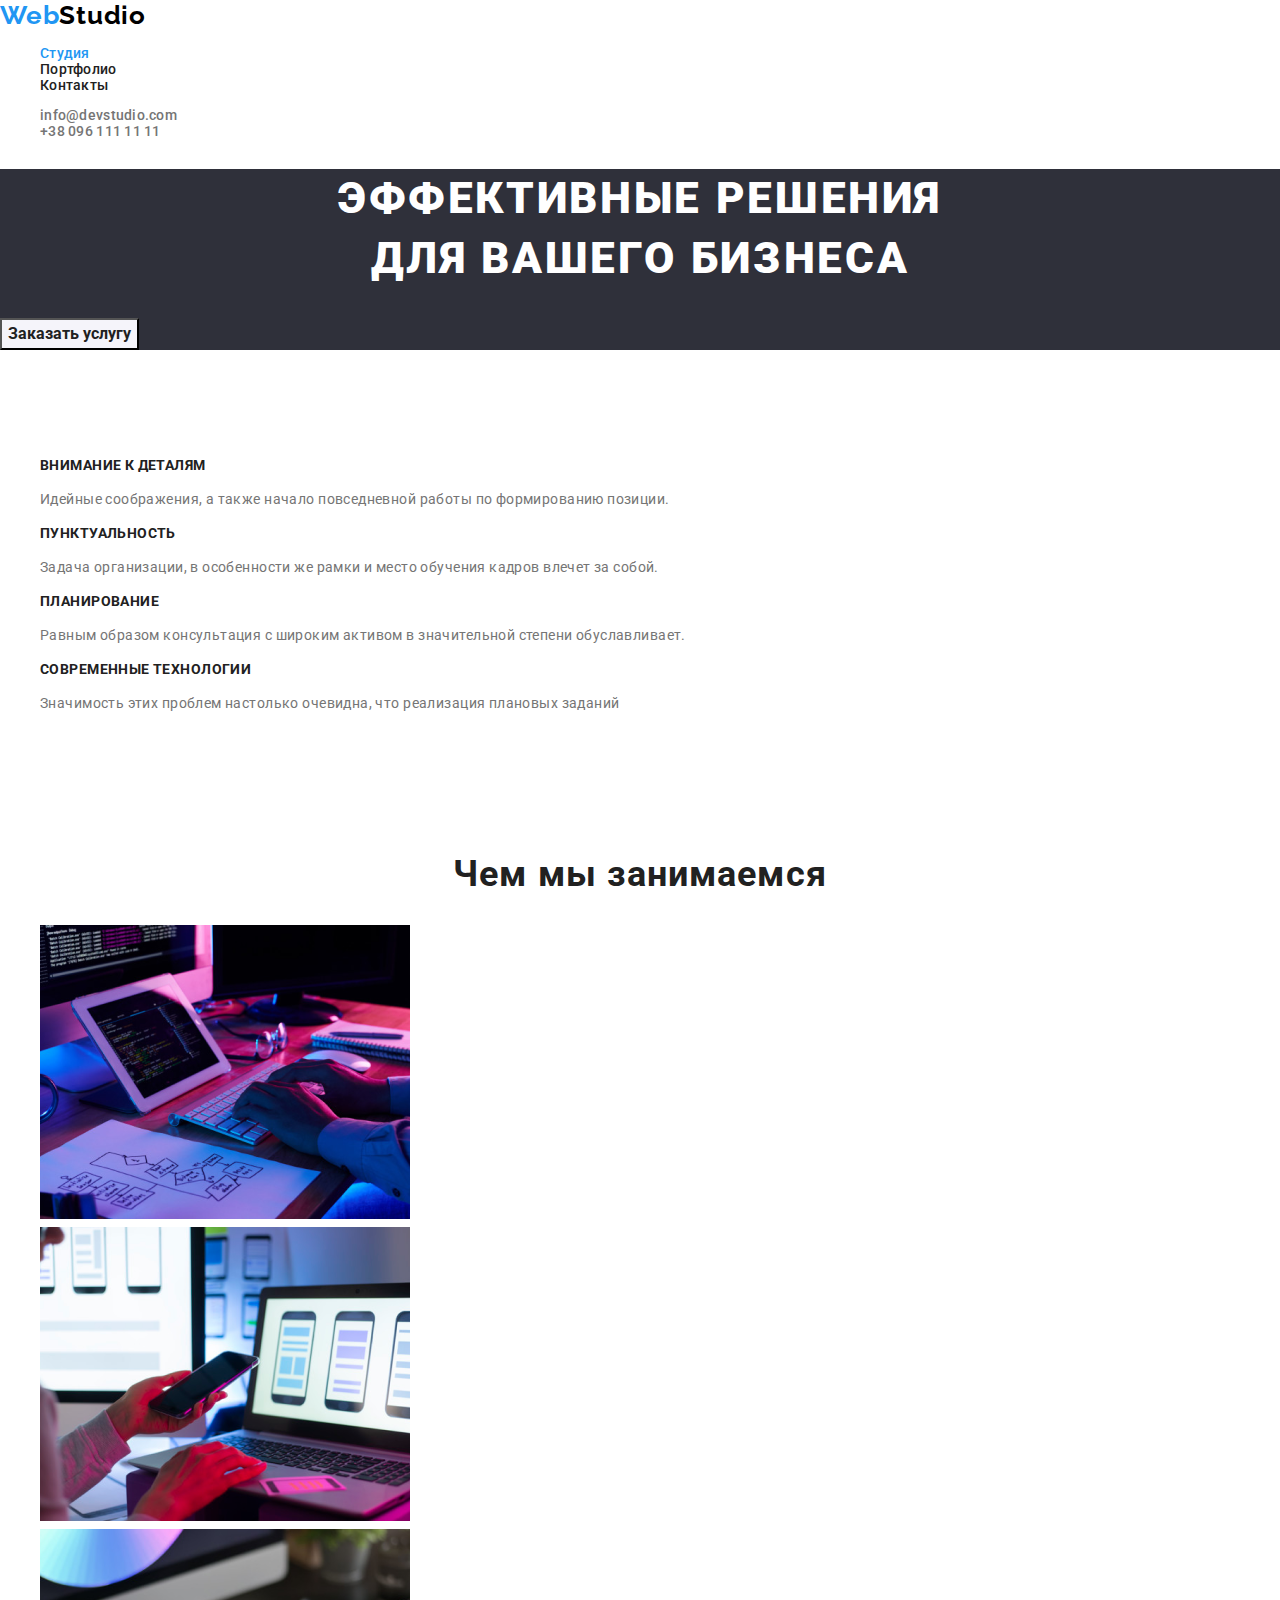
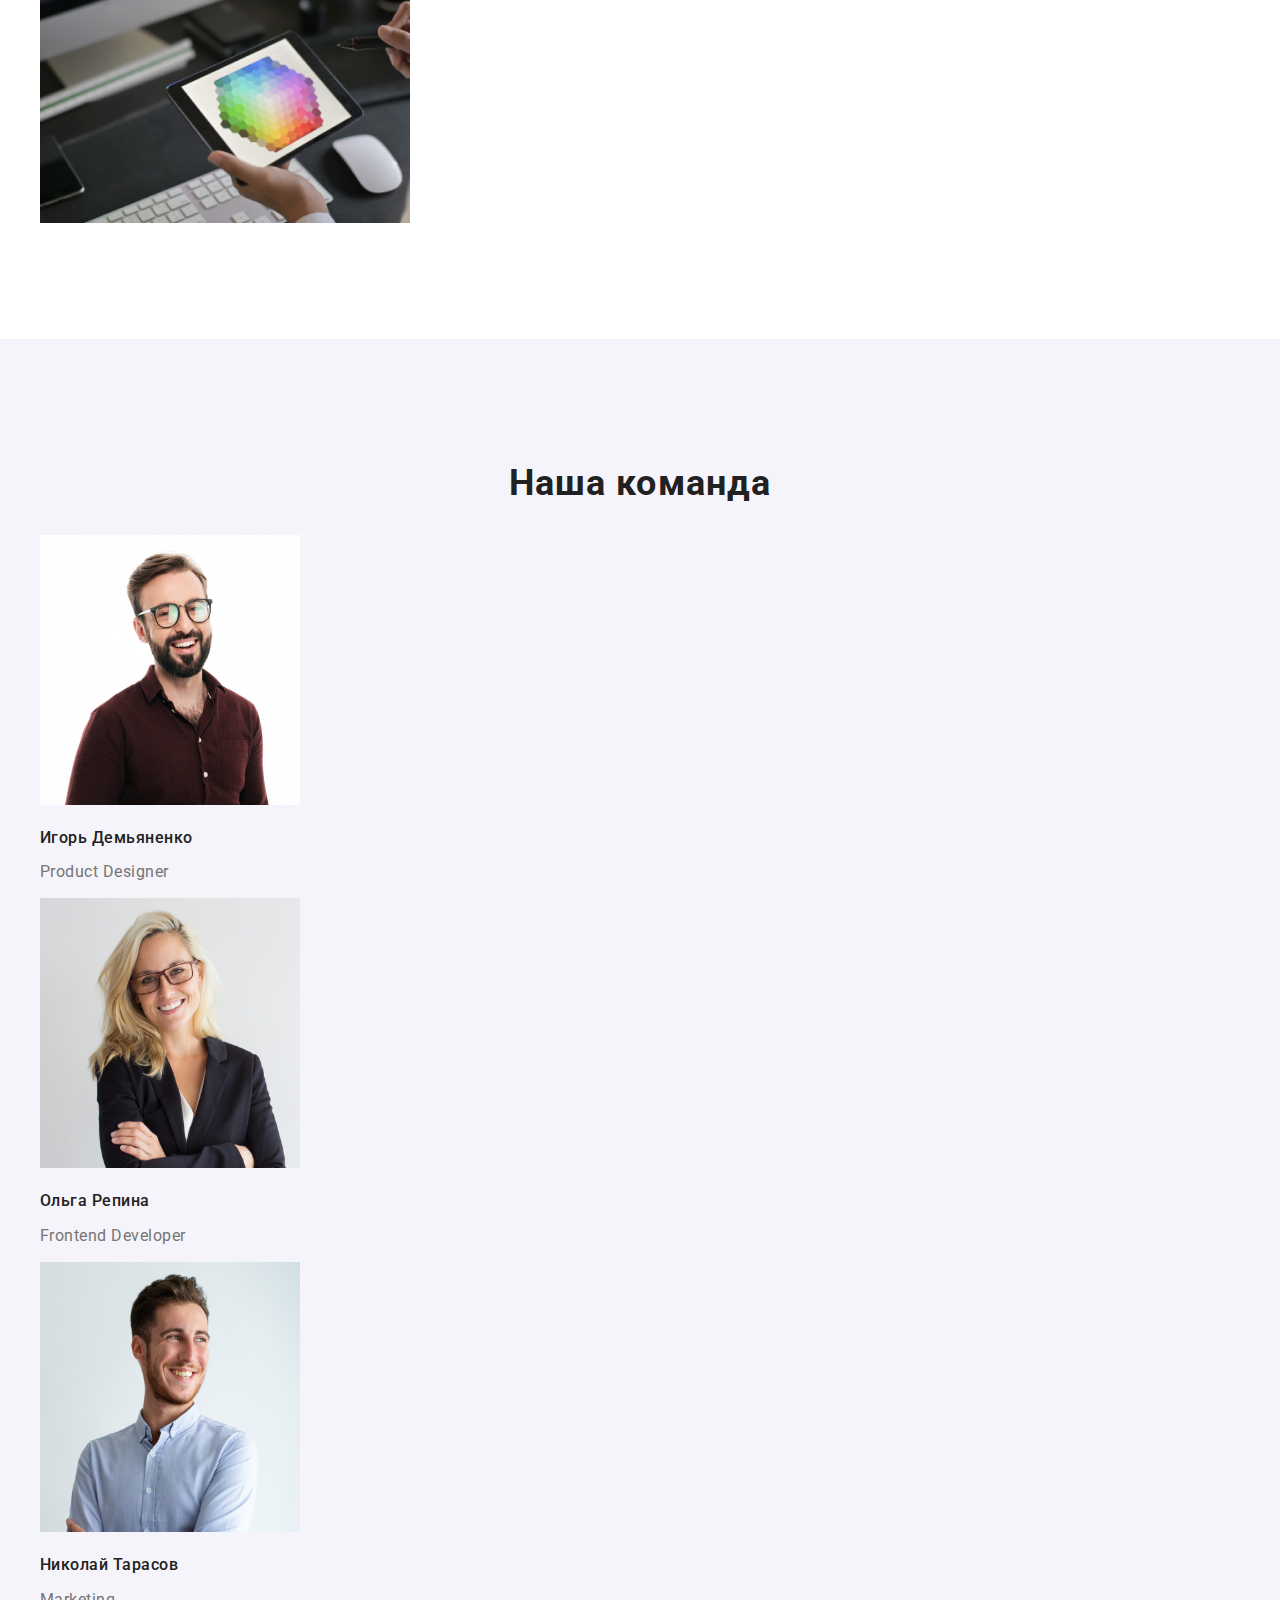
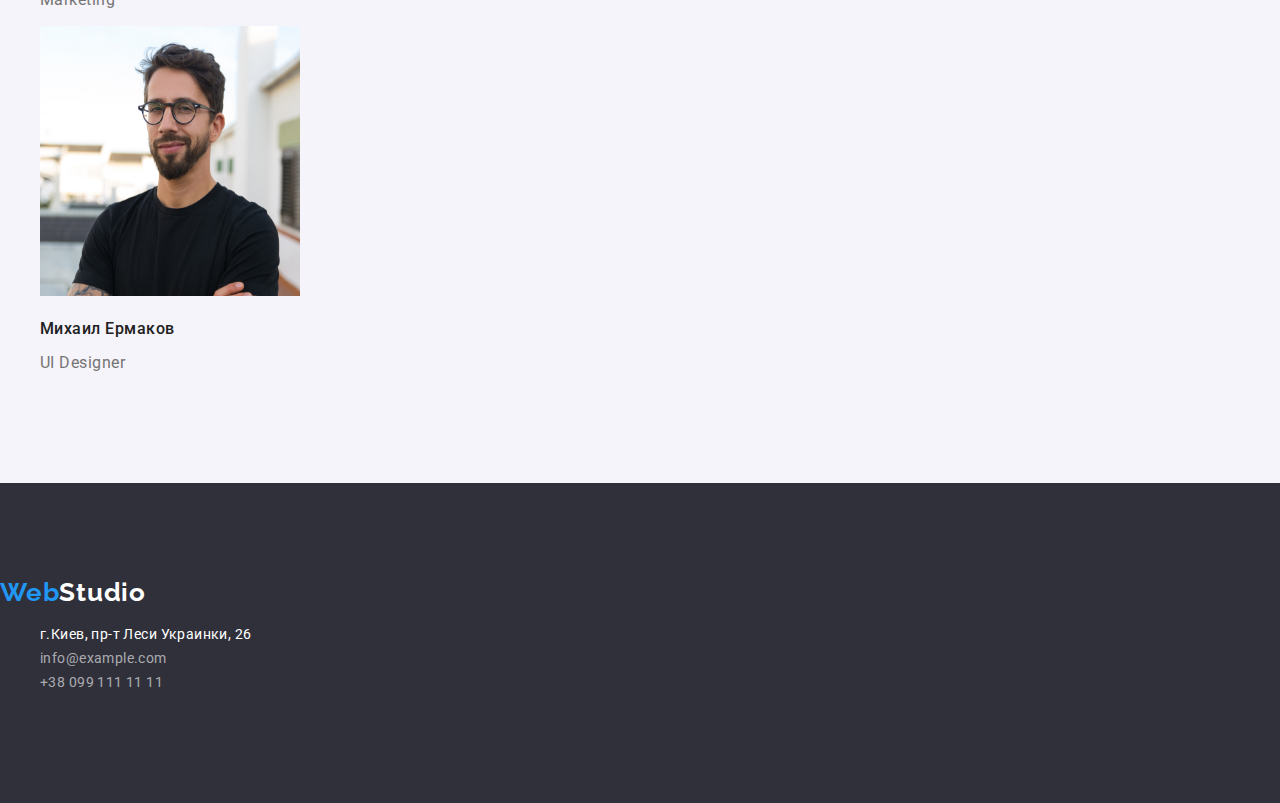
<file: index.html>
<!DOCTYPE html>
<html lang="ru">
<head>
    <meta charset="UTF-8">
    <meta http-equiv="X-UA-Compatible" content="IE=edge">
    <meta name="viewport" content="width=device-width, initial-scale=1.0">
    <title>Студио</title>
    <link rel="stylesheet" href="./css/normalize.css">
    <link rel="preconnect" href="https://fonts.googleapis.com">
    <link href="https://fonts.googleapis.com/css2?family=Raleway:wght@700&family=Roboto:wght@400;500;700;900&display=swap" rel="stylesheet">
    <link rel="preconnect" href="https://fonts.gstatic.com" crossorigin>
    <link rel="stylesheet" href="./css/styles.css">
</head>
<body>
    <!--Шапка-->
    <header class="section-header">
        <!--Навигация-->
        <nav>
            <a class="logo link" href="/">Web<span class="logo-dark">Studio</span></a>
            <ul class="site-nav">
                <li class="site-nav-item"><a class="link current" href="./index.html">Студия</a></li>
                <li class="site-nav-item"><a class="link" href="./portfolio.html">Портфолио</a></li>
                <li class="site-nav-item"><a class="link" href="">Контакты</a></li>
            </ul>
        </nav>
            <ul class="contact-nav">
                <li class="site-nav-item"><a class="link" href="mailto:info@devstudio.com">info@devstudio.com</a></li>
                <li class="site-nav-item"><a class="link" href="tel:+380991111111">+38 096 111 11 11</a></li>
            </ul>
    </header>
    <!--Main-->
      <main>
         <!--Hero--> 
        <section class="hero">
            <h1 class="hero-title">ЭФФЕКТИВНЫЕ РЕШЕНИЯ <br /> ДЛЯ ВАШЕГО БИЗНЕСА</h1>
            <button class="button" type="button">Заказать услугу</button>
        </section>
        <!--Наши преимущества-->
        <section class="section">
            <h2 class="visually-hidden">Наши преимущества</h2>
            <ul class="features">
                <li class="features-item">
                    <h3 class="features-title">Внимание к деталям</h3>
                    <p class="features-text">Идейные соображения, а также начало повседневной работы по формированию позиции.</p>
                </li>
                <li class="features-item">
                    <h3 class="features-title">Пунктуальность</h3>
                    <p class="features-text">Задача организации, в особенности же рамки и место обучения кадров влечет за собой.</p>
                </li>
                <li class="features-item">
                    <h3 class="features-title">Планирование</h3>
                    <p class="features-text">Равным образом консультация с широким активом в значительной степени обуславливает.</p>
                </li>
                <li class="features-item">
                    <h3 class="features-title">Современные технологии</h3>
                    <p class="features-text">Значимость этих проблем настолько очевидна, что реализация плановых заданий</p>
                </li>
            </ul>
        </section>
        <!--Наша деятельность-->
        <section class="section work-section">
            <h2 class="section-title">Чем мы занимаемся</h2>
            <ul class="works">
                <li class="works-item"><img src="images/box 1.png" alt="картинка 1" height="294" width="370"></li>
                <li class="works-item"><img src="images/box 2.png" alt="картинка 1" height="294" width="370"></li>
                <li class="works-item"><img src="images/box 3.png" alt="картинка 1" height="294" width="370"></li>
            </ul>
        </section>
        <!--Команда-->
        <section class="section section-team">
            <h2 class="section-title">Наша команда</h2>
            <ul class="team">
                <li class="team-item">
                    <img src="images/img-3.jpg" alt="Игорь Демьяненко" height="270" width="260">
                    <h3 class="team-title">Игорь Демьяненко</h3>
                    <p class="team-text">Product Designer</p>
                </li>
                <li class="team-item">
                    <img src="images/img-2.jpg" alt="Ольга Репина" height="270" width="260">
                    <h3 class="team-title">Ольга Репина</h3>
                    <p class="team-text">Frontend Developer</p>
                </li>
                <li class="team-item">
                    <img src="images/img-1.jpg" alt="Николай Тарасов" height="270" width="260">
                    <h3 class="team-title">Николай Тарасов</h3>
                    <p class="team-text">Marketing</p>
                </li>
                <li class="team-item">
                    <img src="images/img.jpg" alt="Михаил Ермаков" height="270" width="260">
                    <h3 class="team-title">Михаил Ермаков</h3>
                    <p class="team-text">UI Designer</p>
                </li>
            </ul>
        </section>
    </main>
    <!--Подвал-->
    <footer class="section footer-section">
        <a class="logo link" href="/">Web<span class="logo-light">Studio</span></a>
       <address>
        <ul class="footer">
            <li class="footer-item"><a class="footer-adress" href="https://goo.gl/maps/55i3DgBXtHAcoqPj8">г.Киев, пр-т Леси Украинки, 26</a></li>
            <li class="footer-item"><a class="footer-link" href="mailto:info@example.com">info@example.com</a></li>
            <li class="footer-item"><a class="footer-link" href="tel:+380991111111">+38 099 111 11 11</a></li>
        </ul>
       </address>
    </footer>
</body>
</html>
</file>
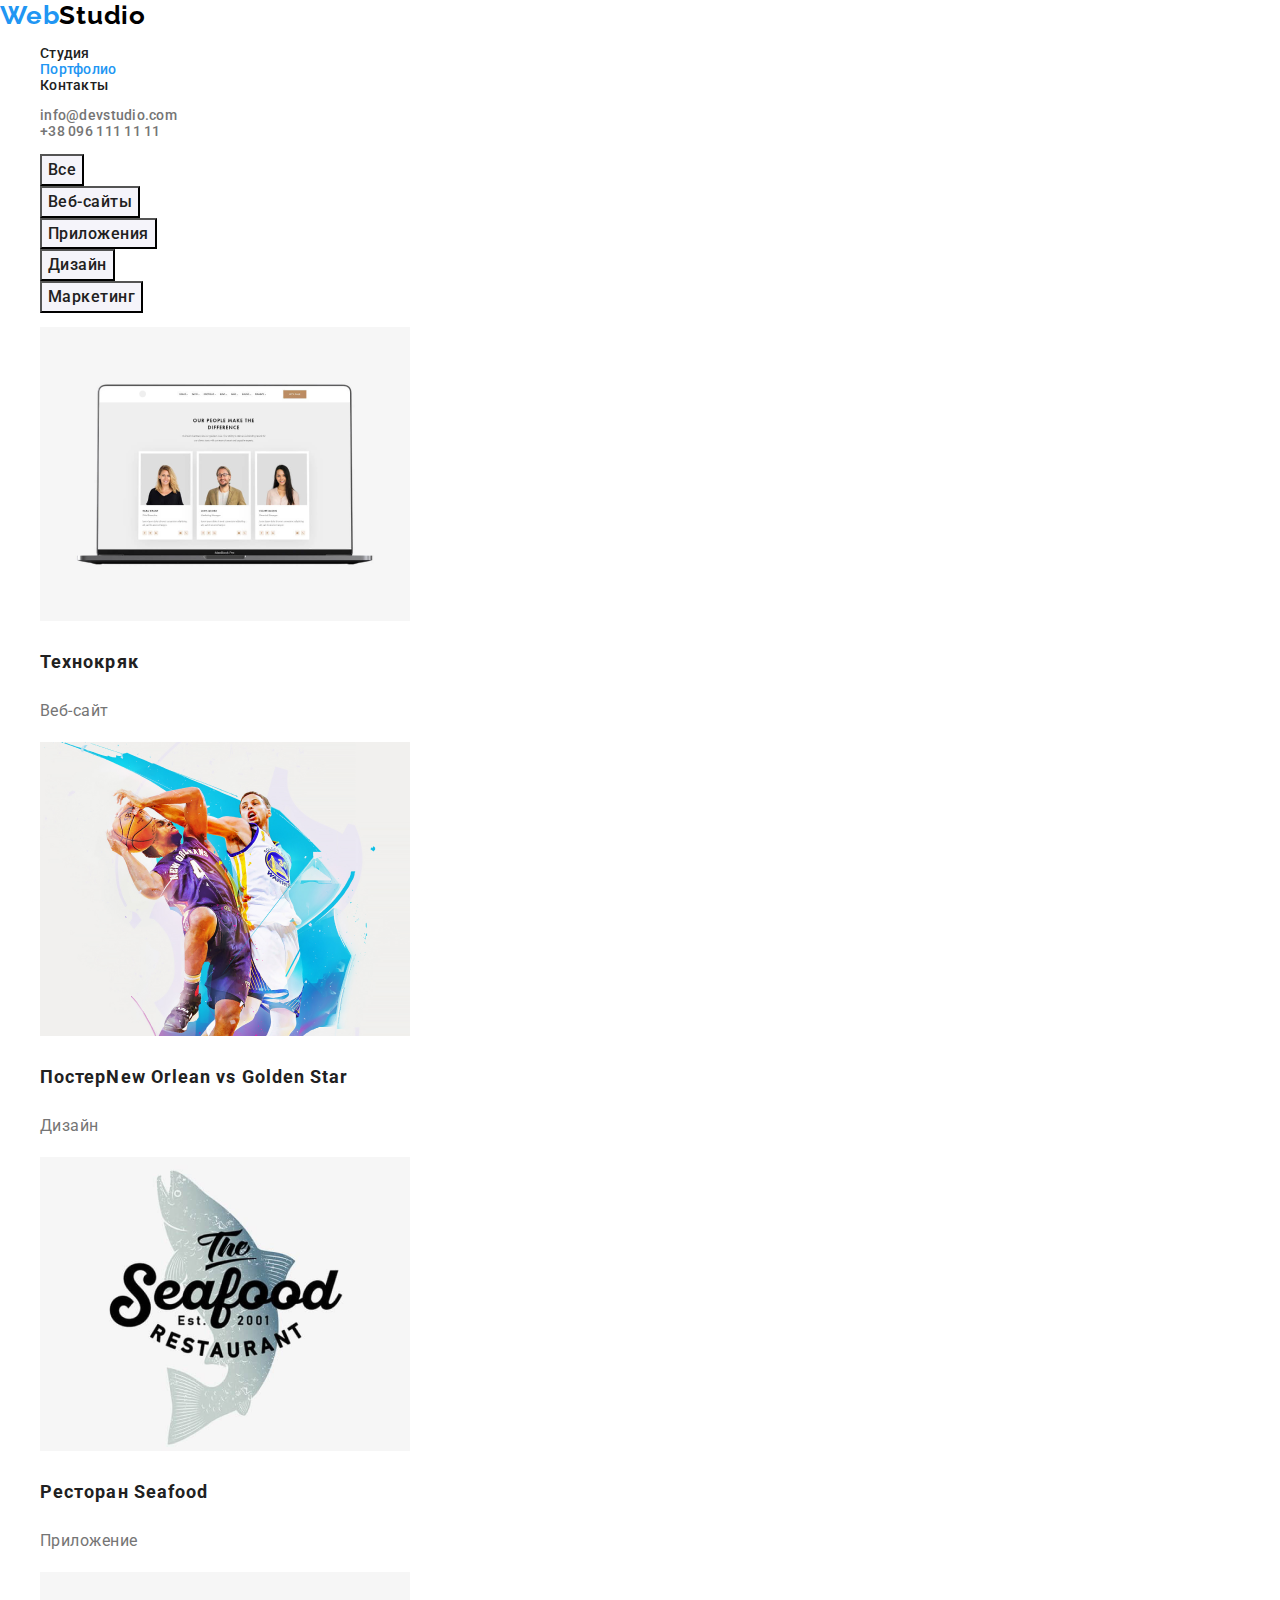
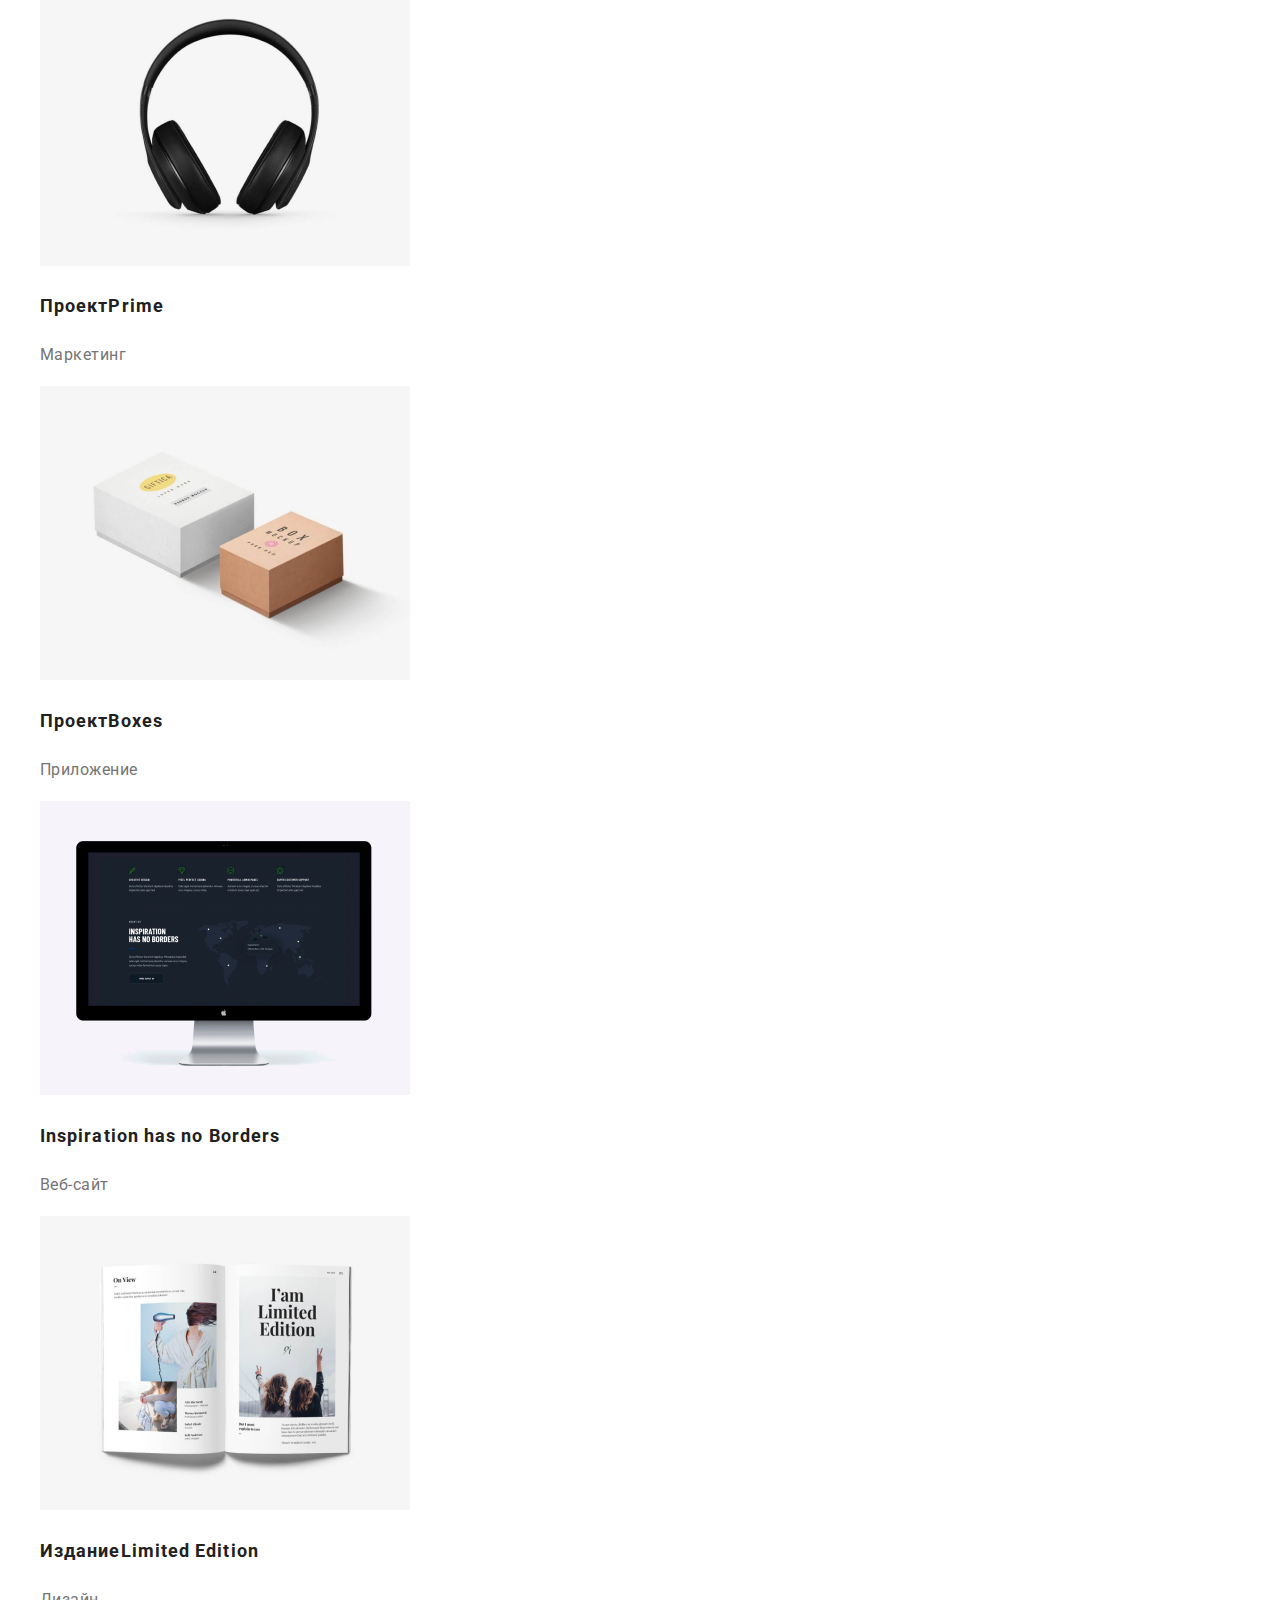
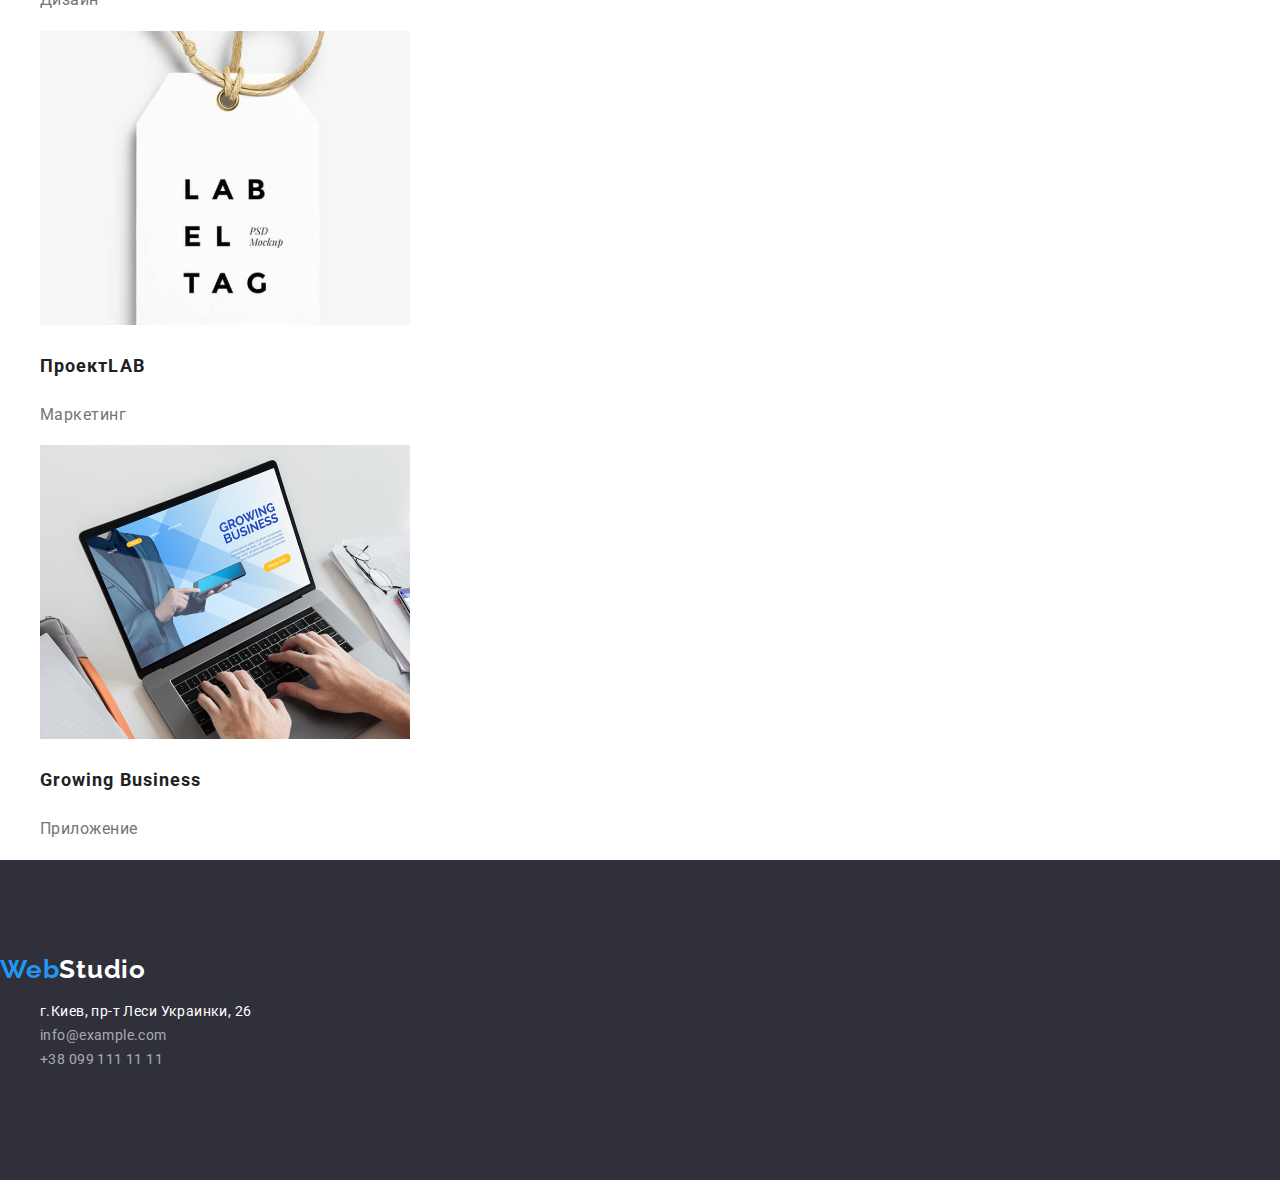
<file: portfolio.html>
<!DOCTYPE html>
<html lang="ru">
<head>
    <meta charset="UTF-8">
    <meta http-equiv="X-UA-Compatible" content="IE=edge">
    <meta name="viewport" content="width=device-width, initial-scale=1.0">
    <title>portfolio</title>
    <link rel="stylesheet" href="./css/normalize.css">
    <link rel="preconnect" href="https://fonts.googleapis.com">
    <link href="https://fonts.googleapis.com/css2?family=Raleway:wght@700&family=Roboto:wght@400;500;700;900&display=swap" rel="stylesheet">
    <link rel="preconnect" href="https://fonts.gstatic.com" crossorigin>
    <link rel="stylesheet" href="./css/styles.css">
</head>
<body>
    <!--Шапка-->
    <header class="section-header">
        <!--Навигация-->
        <nav>
            <a class="logo link" href="/">Web<span class="logo-dark">Studio</span></a>
            <ul class="site-nav">
                <li class="site-nav-item"><a class="link" href="./index.html">Студия</a></li>
                <li class="site-nav-item"><a class="link current" href="./portfolio.html">Портфолио</a></li>
                <li class="site-nav-item"><a class="link" href="">Контакты</a></li>
            </ul>
        </nav>
            <ul class="contact-nav">
                <li class="site-nav-item"><a class="link" href="mailto:info@devstudio.com">info@devstudio.com</a></li>
                <li class="site-nav-item"><a class="link" href="tel:+380991111111">+38 096 111 11 11</a></li>
            </ul>
    </header>
    <main>
        <!--Навигация-->
        <section>
            <h1 class="visually-hidden">our works</h1>
            <ul class="filtr">
                <li class="filtr-item"><button class="button" type="button">Все</button></li>
                <li class="filtr-item"><button class="button" type="button">Веб-сайты</button></li>
                <li class="filtr-item"><button class="button" type="button">Приложения</button></li>
                <li class="filtr-item"><button class="button" type="button">Дизайн</button></li>
                <li class="filtr-item"><button class="button"  class="button-p"type="button">Маркетинг</button></li>
            </ul>
            <ul class="projects">
                <li class="projects-item">
                    <img src="./images/img (2).png" alt="" width="370" height="294">
                    <h2 class="projects-title">Технокряк</h2>
                    <p class="projects-text">Веб-сайт</p>
                </li>
                <li class="projects-item">
                    <img src="./images/img (3).png" alt="" width="370" height="294">
                    <h2 class="projects-title">Постер<span lang="en">New Orlean vs Golden Star</span></h2>
                    <p class="projects-text">Дизайн</p>
                </li>
                <li class="projects-item">
                    <img src="./images/img.png" alt="" width="370" height="294">
                    <h2 class="projects-title">Ресторан <span lang="en">Seafood</span></h2>
                    <p class="projects-text">Приложение</p>
                </li>
                <li class="projects-item">
                    <img src="./images/img (1).png" alt="" width="370" height="294">
                    <h2 class="projects-title">Проект<span lang="en">Prime</span></h2>
                    <p class="projects-text">Маркетинг</p>
                </li>
                <li class="projects-item">
                    <img src="./images/img (4).png" alt="" width="370" height="294">
                    <h2 class="projects-title">Проект<span lang="en">Boxes</span></h2>
                    <p class="projects-text">Приложение</p>
                </li>
                <li class="projects-item">
                    <img src="./images/img (5).png" alt="" width="370" height="294">
                    <h2 class="projects-title"><span lang="en">Inspiration has no Borders</span></h2>
                    <p class="projects-text">Веб-сайт</p>
                </li>
                <li class="projects-item">
                    <img src="./images/img (6).png" alt="" width="370" height="294">
                    <h2 class="projects-title">Издание<span lang="en">Limited Edition</span></h2>
                    <p class="projects-text">Дизайн</p>
                </li>
                <li class="projects-item">
                    <img src="./images/img (7).png" alt="" width="370" height="294">
                    <h2 class="projects-title">Проект<span lang="en">LAB</span></h2>
                    <p class="projects-text">Маркетинг</p>
                </li>
                <li class="projects-item">
                    <img src="./images/img (8).png" alt="" width="370" height="294">
                    <h2 class="projects-title"><span lang="en">Growing Business</span></h2>
                    <p class="projects-text">Приложение</p>
                </li>
            </ul>
        </section>
    </main>
    <!--Подвал-->
    <footer class="section footer-section">
        <a class="logo link" href="/">Web<span class="logo-light">Studio</span></a>
       <address>
        <ul class="footer">
            <li class="footer-item"><a class="footer-adress" href="https://goo.gl/maps/55i3DgBXtHAcoqPj8">г.Киев, пр-т Леси Украинки, 26</a></li>
            <li class="footer-item"><a class="footer-link" href="mailto:info@example.com">info@example.com</a></li>
            <li class="footer-item"><a class="footer-link" href="tel:+380991111111">+38 099 111 11 11</a></li>
        </ul>
       </address>
    </footer>
    </body>
</html>
</file>
<file: css/styles.css>
/* цвет основного текста #212121 */
/* вторичный цвет #757575 */
/* синий #2196F3 */
/* белый #FFFFFF */
/* банер фон #2F303A */

:root {
    --primery-text-color: #212121;
    --secondary-text-color: #757575;
    --blue: #2196F3;
    --white: #FFFFFF;
    --banner: #2F303A;
}

body {
    font-family: Roboto, sans-serif;
    font-size: 14px;
    line-height: 1.71;
    letter-spacing: 0.03em;
    color: var(--secondary-text-color);
}

/* скрытое */
.visually-hidden {
    position: absolute;
    clip: rect(0 0 0 0);
    width: 1px;
    height: 1px;
    margin: -1px;
    border: 0;
    padding: 0;
    overflow: hidden;
}

/* Шапка */

.page-header{
    background-color: var(--white);
}

.nav-section{
    
}

.logo{
    font-family: Raleway, sans-serif;
    font-weight: 700;
    font-size: 26px;
    line-height: 1.19;
    letter-spacing: 0.03em;
    color: var(--blue);
}

.link{
    text-decoration: none;
}

.logo-dark{
    color: #000;
}

.logo-light{
    color: #FFF;
}

/* Навигация */


.site-nav-item{
    font-weight: 500;
    font-size: 14px;
    line-height: 1.14;
    letter-spacing: 0.02em;
    color: var(--primery-text-color);
    }
    
    .site-nav .link {
        color: var(--primery-text-color);
    }
    
    .site-nav .link:hover, 
    .site-nav .link:focus {
        color: var(--blue);
    }
    
    .site-nav .link.current{
        color: var(--blue);
    }
    
    .contact-nav .link {
        color: var(--secondary-text-color);
    }
    
    .contact-nav .link:hover,
    .contact-nav .link:focus{
         color: var(--blue);
    }

ul {
    list-style: none;
}

/* кнопка*/

.button{
    font-weight: 700;
    font-size: 16px;
    line-height: 1.62;
    cursor: pointer;
    color: var(--primery-text-color);
    background-color: #F5F4FA;
}

.filtr .button{
    font-weight: 500;
    font-size: 16px;
    line-height: 1.62;
    cursor: pointer;
    letter-spacing: 0.03em;
}

.button:hover,
.button:focus{
    cursor: pointer;
    color: var(--white);
    background-color: var(--blue);
}

/* Подвал */

.footer-section{
    background-color: var(--banner);
}

.footer-link{
    text-decoration: none;
    font-style: normal;
    font-weight: 400;
    font-size: 14px;
    line-height: 1.71;
    letter-spacing: 0.03em;
    color: rgba(255, 255, 255, 0.6);
}

.footer-adress{
    text-decoration: none;
    font-style: normal;
    font-weight: 400;
    font-size: 14px;
    line-height: 1.71;
    letter-spacing: 0.03em;
    color: var(--white)
}

/* Секция */

.section{
    padding-top: 94px;
    padding-bottom: 94px;
}

.section-team{
    background-color: #F5F4FA;
}

.section-title{
    font-weight: 700;
    font-size: 36px;
    line-height: 1.16;
    text-align: center;
    letter-spacing: 0.03em;
    color: var(--primery-text-color);
}

.work-section{
    padding-top: 0;
}

/* Hero */
.hero {
    background-color: var(--banner);
}

.hero-title{
    font-weight: 900;
    font-size: 44px;
    line-height: 1.36;
    text-align: center;
    letter-spacing: 0.06em;
    text-transform: uppercase;
    color: var(--white);
}

/* Наши преимущества */

.features-title {
    font-weight: 700;
    font-size: 14px;
    line-height: 1.14;
    letter-spacing: 0.03em;
    text-transform: uppercase;
    color: var(--primery-text-color);
}


/* Наша деятельность */


/* Команда */

.team-title {
    font-weight: 500;
    font-size: 16px;
    line-height: 1.18;
    letter-spacing: 0.03em;
    color: var(--primery-text-color);
}
.team-text {
    font-weight: 400;
    font-size: 16px;
    line-height: 1.18;
    letter-spacing: 0.03em;
}

/* Портфолио */

.filtr-item{
    font-weight: 500;
    font-size: 16px;
    line-height: 1.62;
    letter-spacing: 0.03em;
    color: va(--primery-text-color);
}

.projects-title{
    font-weight: 700;
    font-size: 18px;
    line-height: 2.00;
    letter-spacing: 0.06em;
    color: var(--primery-text-color);
}

.projects-text{
    font-weight: 400;
    font-size: 16px;
    line-height: 1.87;
    letter-spacing: 0.03em;
    color: var(--secondary-text-color);
}

/* цвет основного текста #212121 */
/* вторичный цвет #757575 */
/* синий #2196F3 */
/* белый #FFFFFF */
/* бфнер фон #2F303A */
/* подвал текст rgba(255, 255, 255, 0.6)*/
</file>
